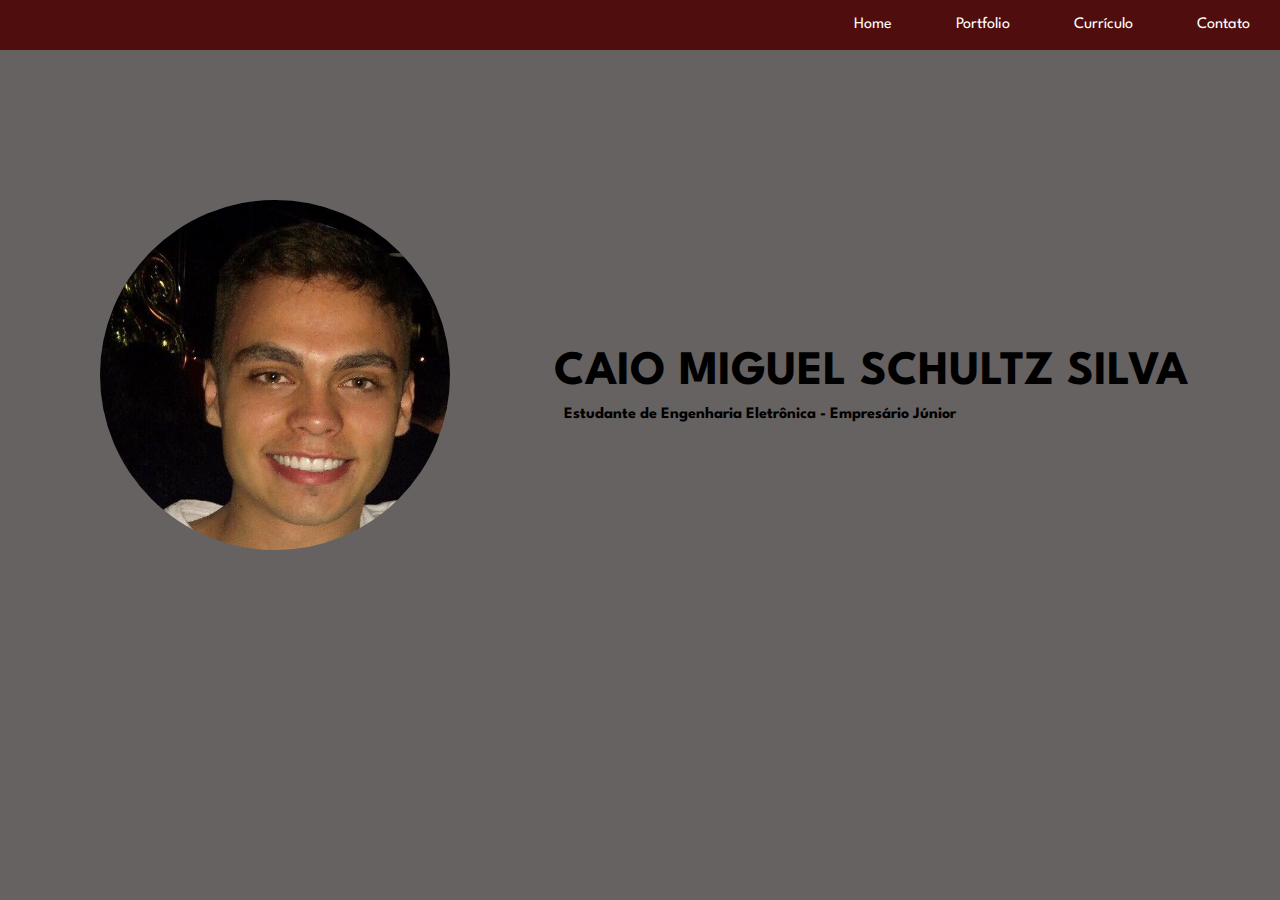
<file: 1.1 Portfolio.zip/index.html>
<!DOCTYPE html>

<html>

	<head>
		<title>Caio Schultz - Portfolio Online</title>

		<meta charset="utf-8">
		<link rel="stylesheet" href="css/styles.css">
		<link rel="preconnect" href="https://fonts.gstatic.com">
		<link href="https://fonts.googleapis.com/css2?family=Spartan&display=swap" rel="stylesheet">
	</head>


	<body>

			<div class="navigation">
				<ul>
					<li><a href="index.html">Home</a></li>
					<li><a href="portfolio.html">Portfolio</a></li>
					<li><a href="curriculo.html">Currículo</a></li>
					<li><a href="contato.html">Contato</a></li>
				</ul>
			</div>

			<div class="capa">
				<div class="profile-pic">
					<img src="img/Caio.jpeg" alt="Foto de Caio">
				</div>
				<div class="profile-title">
					<h1>CAIO MIGUEL SCHULTZ SILVA</h1>
					<h2>Estudante de Engenharia Eletrônica - Empresário Júnior</h2>
				</div>
			</div>


		

	</body>

</html>
</file>
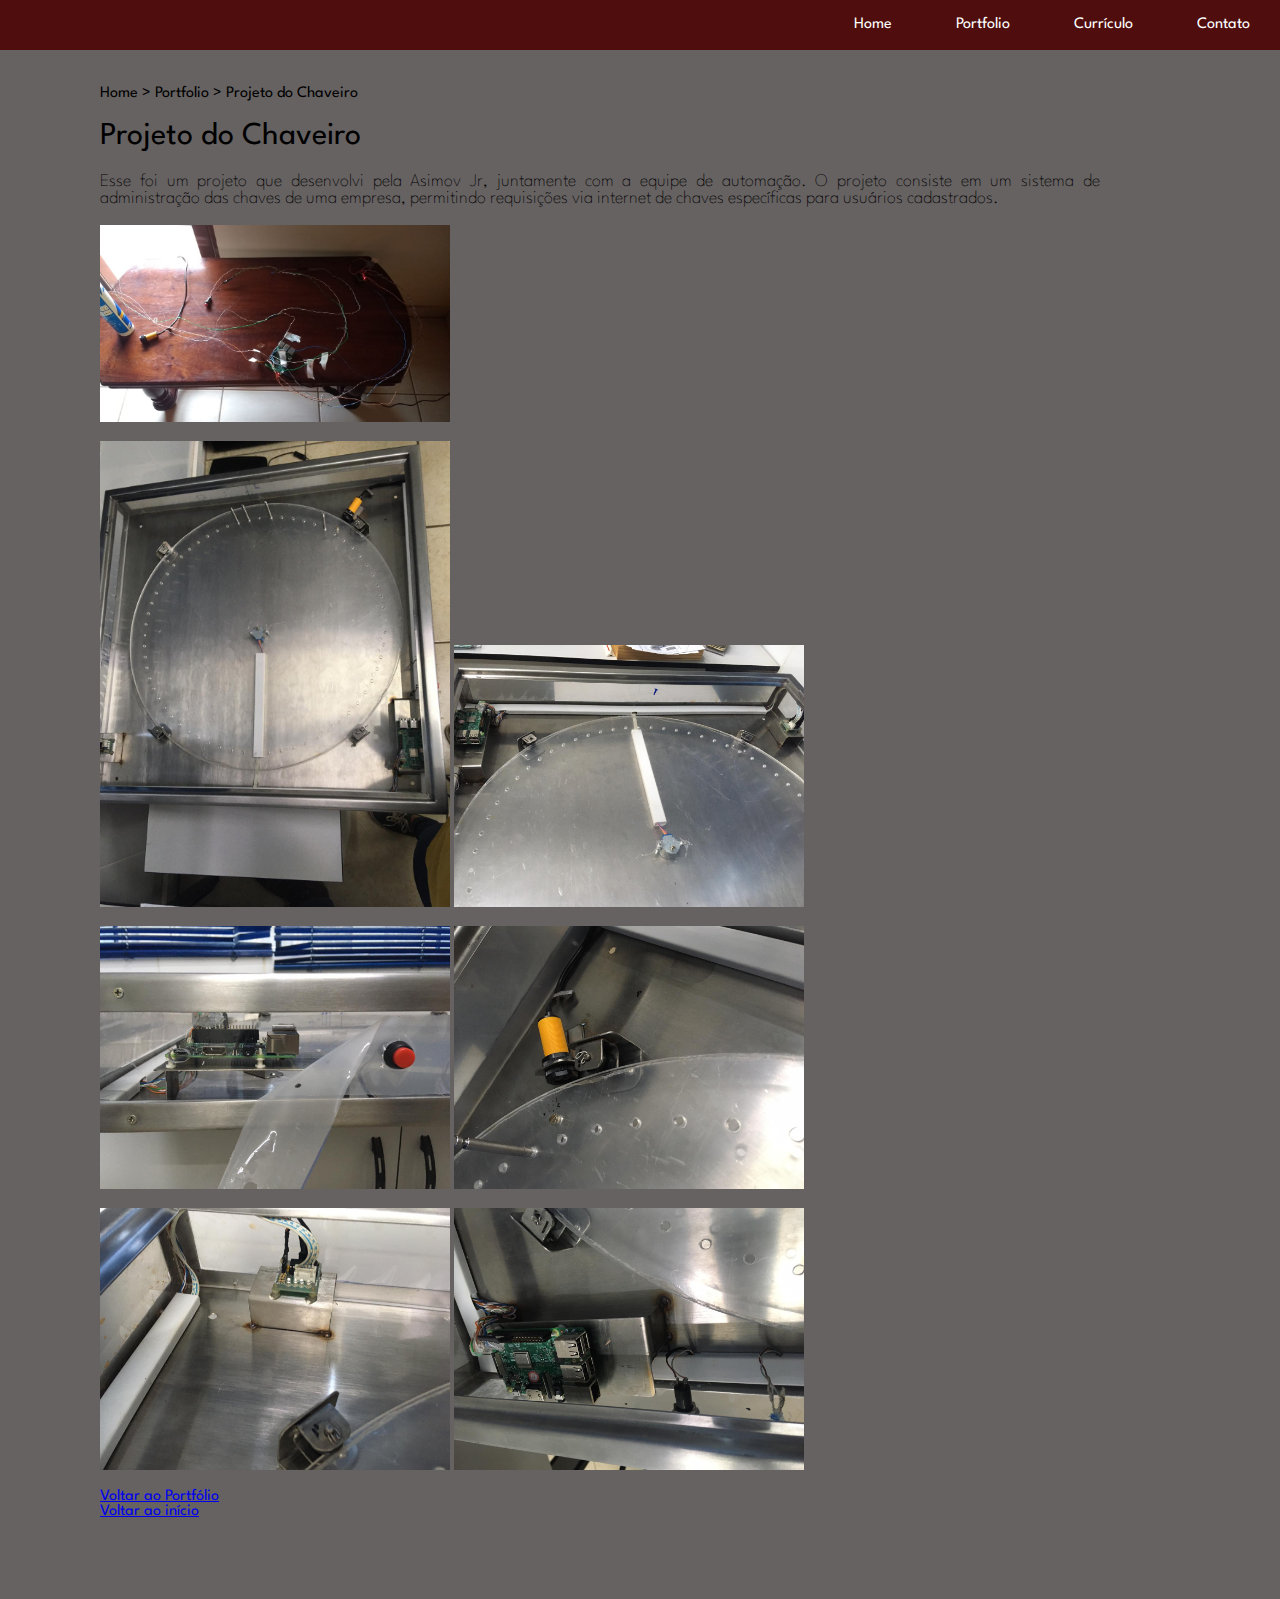
<file: 1.1 Portfolio.zip/Chaveiro.html>
<!DOCTYPE html>

<html>

	<head>
		<title>Projeto do Chaveiro - Caio Schultz</title>

		<meta charset="utf-8">
		<link rel="stylesheet" href="css/styles.css">
		<link rel="preconnect" href="https://fonts.gstatic.com">
		<link href="https://fonts.googleapis.com/css2?family=Spartan&display=swap" rel="stylesheet">


	</head>


	<body>

			
			<div class="navigation">
				<ul>
					<li><a href="index.html">Home</a></li>
					<li><a href="portfolio.html">Portfolio</a></li>
					<li><a href="curriculo.html">Currículo</a></li>
					<li><a href="contato.html">Contato</a></li>
				</ul>
			</div>
						
			<div class="main">		
				<ul class="caminho">
					<li>Home</li>
					<li>></li>
					<li>Portfolio</li>
					<li>></li>
					<li>Projeto do Chaveiro</li>
				</ul>

				<h1>Projeto do Chaveiro </h1>


				<p>Esse foi um projeto que desenvolvi pela Asimov Jr, juntamente com a equipe de automação. O projeto consiste em um sistema de administração das chaves de uma empresa, permitindo requisições via internet de chaves específicas para usuários cadastrados.</p>

				<img class="fotoafa" src="img/raspberry.jpeg" alt="Foto do Projeto do chaveiro"><br><br>
				<img class="fotoafa" src="img/chaveiro.jpeg" alt="Foto do Projeto do chaveiro">
				<img class="fotoafa" src="img/chaveiro1.jpeg" alt="Foto do Projeto do chaveiro"><br><br>
				<img class="fotoafa" src="img/chaveiro2.jpeg" alt="Foto do Projeto do chaveiro">
				<img class="fotoafa" src="img/chaveiro3.jpeg" alt="Foto do Projeto do chaveiro"><br><br>
				<img class="fotoafa" src="img/chaveiro4.jpeg" alt="Foto do Projeto do chaveiro">
				<img class="fotoafa" src="img/chaveiro5.jpeg" alt="Foto do Projeto do chaveiro"><br><br>
				

				<a classe="back-link "href="portfolio.html">Voltar ao Portfólio</a><br>
				<a classe="back-link "href="index.html">Voltar ao início</a>

			</div>	

			

	</body>

</html>
</file>
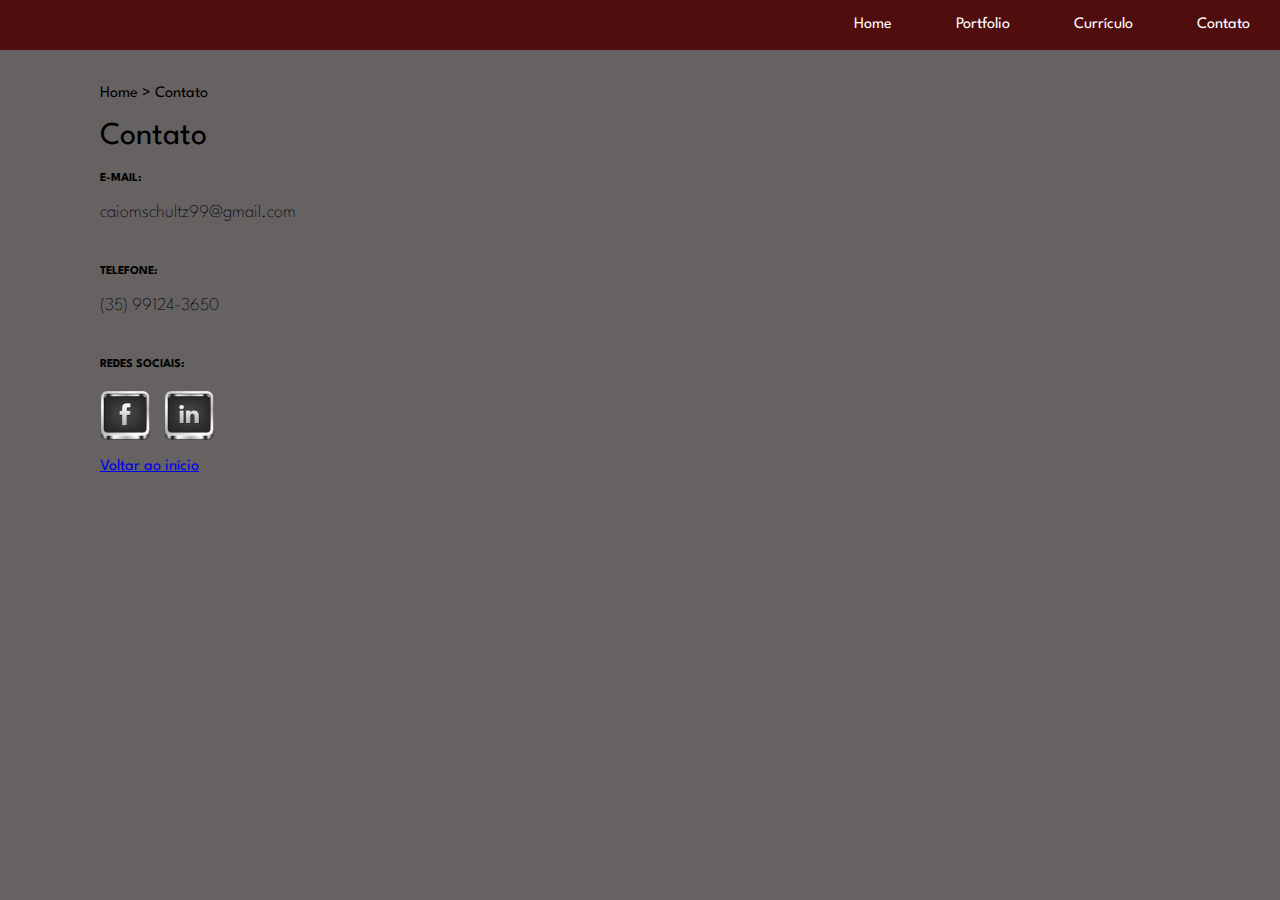
<file: 1.1 Portfolio.zip/contato.html>
<!DOCTYPE html>

<html>

	<head>
		<title>Caio Schultz - Seu Nome</title>

		<meta charset="utf-8">
		<link rel="stylesheet" href="css/styles.css">
		<link rel="preconnect" href="https://fonts.gstatic.com">
		<link href="https://fonts.googleapis.com/css2?family=Spartan&display=swap" rel="stylesheet">

	</head>


	<body>

			<div class="navigation">
				<ul>
					<li><a href="index.html">Home</a></li>
					<li><a href="portfolio.html">Portfolio</a></li>
					<li><a href="curriculo.html">Currículo</a></li>
					<li><a href="contato.html">Contato</a></li>
				</ul>
			</div>

			<div class="main">
				
				
				<ul class="caminho">
					<li>Home</li>
					<li>></li>
					<li>Contato</li>
				</ul>

				<h1>Contato</h1>
			

				<h3>E-mail:</h3>
				<p>caiomschultz99@gmail.com</p><br>

				<h3>Telefone:</h3>
				<p>(35) 99124-3650</p><br>

				<h3>Redes Sociais:</h3>
				<a href="https://www.facebook.com/caio.schultz.9047/" target="_blank"><img class="face" src="img/Facebook.png" alt="Link para o Facebook"></a>
				<a href="https://www.linkedin.com/in/caio-schultz-38b0931b4/" target="_blank"><img class="face" src="img/LinkedIn.png" alt="Link para o LinkedIn"></a>
				<br>
				<br>

				<a classe="back-link "href="index.html">Voltar ao início</a>

			</div>	

			

	</body>

</html>
</file>
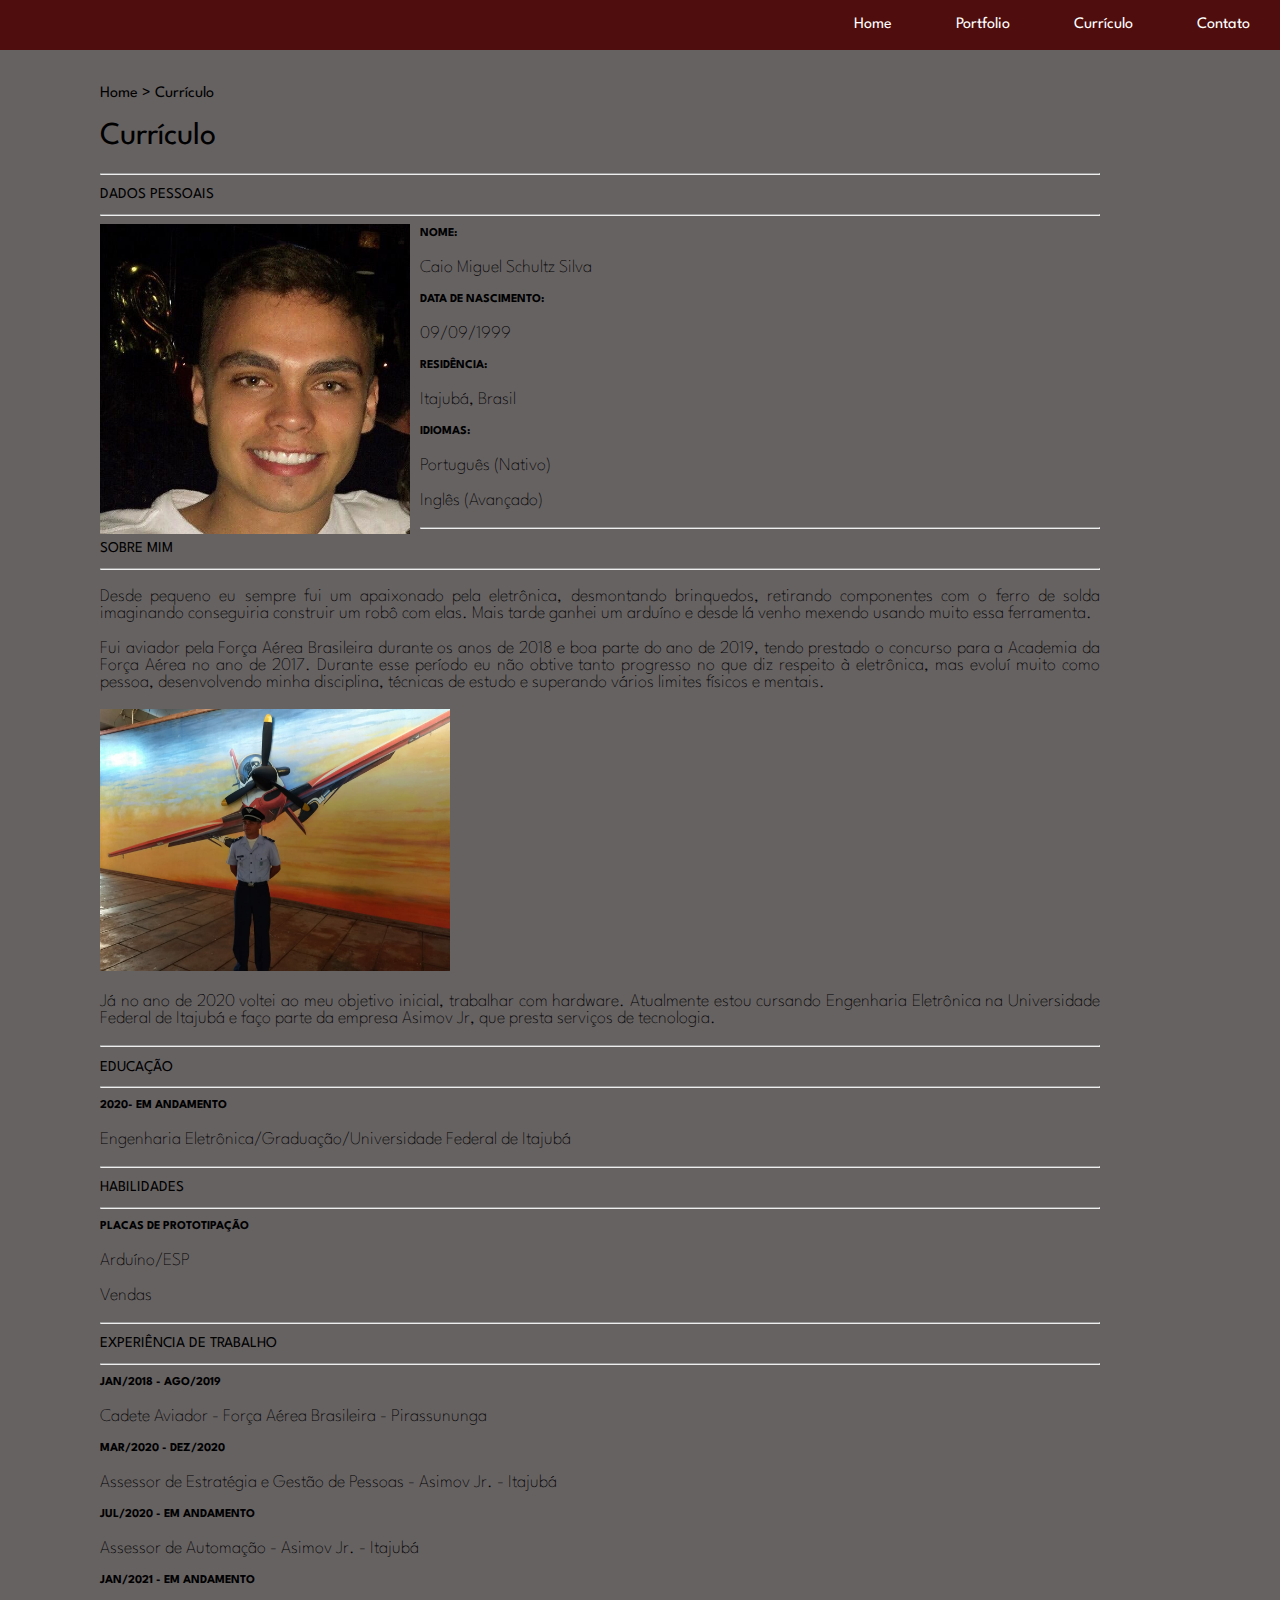
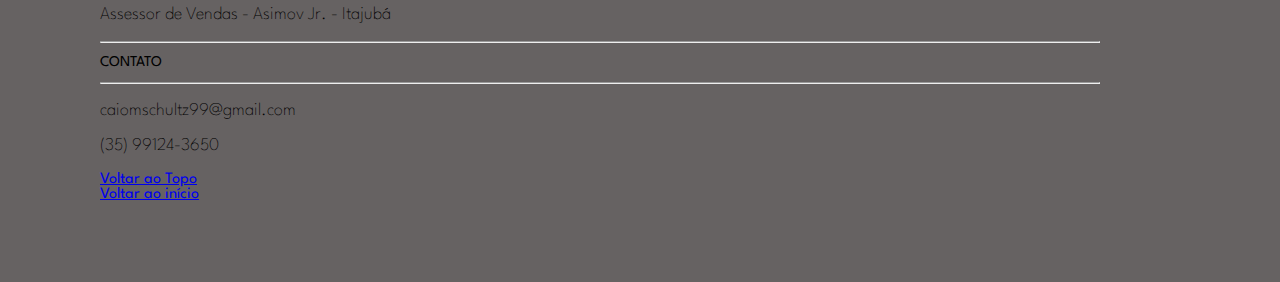
<file: 1.1 Portfolio.zip/curriculo.html>
<!DOCTYPE html>

<html>

	<head>
		<title>Currículo - Caio Schultz</title>

		<meta charset="utf-8">
		<link rel="stylesheet" href="css/styles.css">
		<link rel="preconnect" href="https://fonts.gstatic.com">
		<link href="https://fonts.googleapis.com/css2?family=Spartan&display=swap" rel="stylesheet">

	</head>


	<body>

		
			<div class="navigation">
				<ul>
					<li><a href="index.html">Home</a></li>
					<li><a href="portfolio.html">Portfolio</a></li>
					<li><a href="curriculo.html">Currículo</a></li>
					<li><a href="contato.html">Contato</a></li>
				</ul>
			</div>
			
		<div class="main">								
				<ul class="caminho">
					<li>Home</li>
					<li>></li>
					<li>Currículo</li>
				</ul>
		
				<h1>Currículo</h1>

					<hr>
					<h2>Dados Pessoais</h2>
					<hr>
						<img class="cv-pic" src="img/Caio.jpeg" alt="Foto de Caio">
						<h3>Nome:</h3>

							<p>Caio Miguel Schultz Silva</p>

						<h3>Data de Nascimento:</h3>

							<p>09/09/1999</p>

						<h3>Residência:</h3>

							<p>Itajubá, Brasil</p>

						<h3>Idiomas:</h3>

							<p>Português (Nativo)</p>
							<p>Inglês (Avançado)</p>
							
					<hr>
					<h2>Sobre Mim</h2>
					<hr>

							<p>Desde pequeno eu sempre fui um apaixonado pela eletrônica, desmontando brinquedos, retirando componentes com o ferro de solda imaginando conseguiria construir um robô com elas. Mais tarde ganhei um arduíno e desde lá venho mexendo usando muito essa ferramenta.</p>

							<p>Fui aviador pela Força Aérea Brasileira durante os anos de 2018 e boa parte do ano de 2019, tendo prestado o concurso para a Academia da Força Aérea no ano de 2017. Durante esse período eu não obtive tanto progresso no que diz respeito à eletrônica, mas evoluí muito como pessoa, desenvolvendo minha disciplina, técnicas de estudo e superando vários limites físicos e mentais.</p>
							<img class="fotoafa" src="img/militar.jpeg" alt="Foto de Caio">

							<p>Já no ano de 2020 voltei ao meu objetivo inicial, trabalhar com hardware. Atualmente estou cursando Engenharia Eletrônica na Universidade Federal de Itajubá e faço parte da empresa Asimov Jr, que presta serviços de tecnologia.</p>

					<hr>
					<h2>Educação</h2>
					<hr>

						<h3>2020- Em andamento</h3>

							<p>Engenharia Eletrônica/Graduação/Universidade Federal de Itajubá</p>

					<hr>
					<h2>Habilidades</h2>
					<hr>

						<h3>Placas de Prototipação</h3>

							<p>Arduíno/ESP</p>
							<p>Vendas</p>


					<hr>
					<h2>Experiência de Trabalho</h2>
					<hr>
						<h3>Jan/2018 - Ago/2019</h3>

							<p>Cadete Aviador - Força Aérea Brasileira - Pirassununga</p>

						<h3>Mar/2020 - Dez/2020</h3>

							<p>Assessor de Estratégia e Gestão de Pessoas - Asimov Jr. - Itajubá</p>

						<h3>Jul/2020 - Em Andamento</h3>

							<p>Assessor de Automação - Asimov Jr. - Itajubá</p>

						<h3>Jan/2021 - Em Andamento</h3>

							<p>Assessor de Vendas - Asimov Jr. - Itajubá</p>

						

					<hr>
					<h2>Contato</h2>
					<hr>

							<p>caiomschultz99@gmail.com</p>
							<p>(35) 99124-3650</p>

				<a classe="back-link "href="#">Voltar ao Topo</a>
				<br>
				<a classe="back-link "href="index.html">Voltar ao início</a>


			</div>

				

	</body>

</html>
</file>
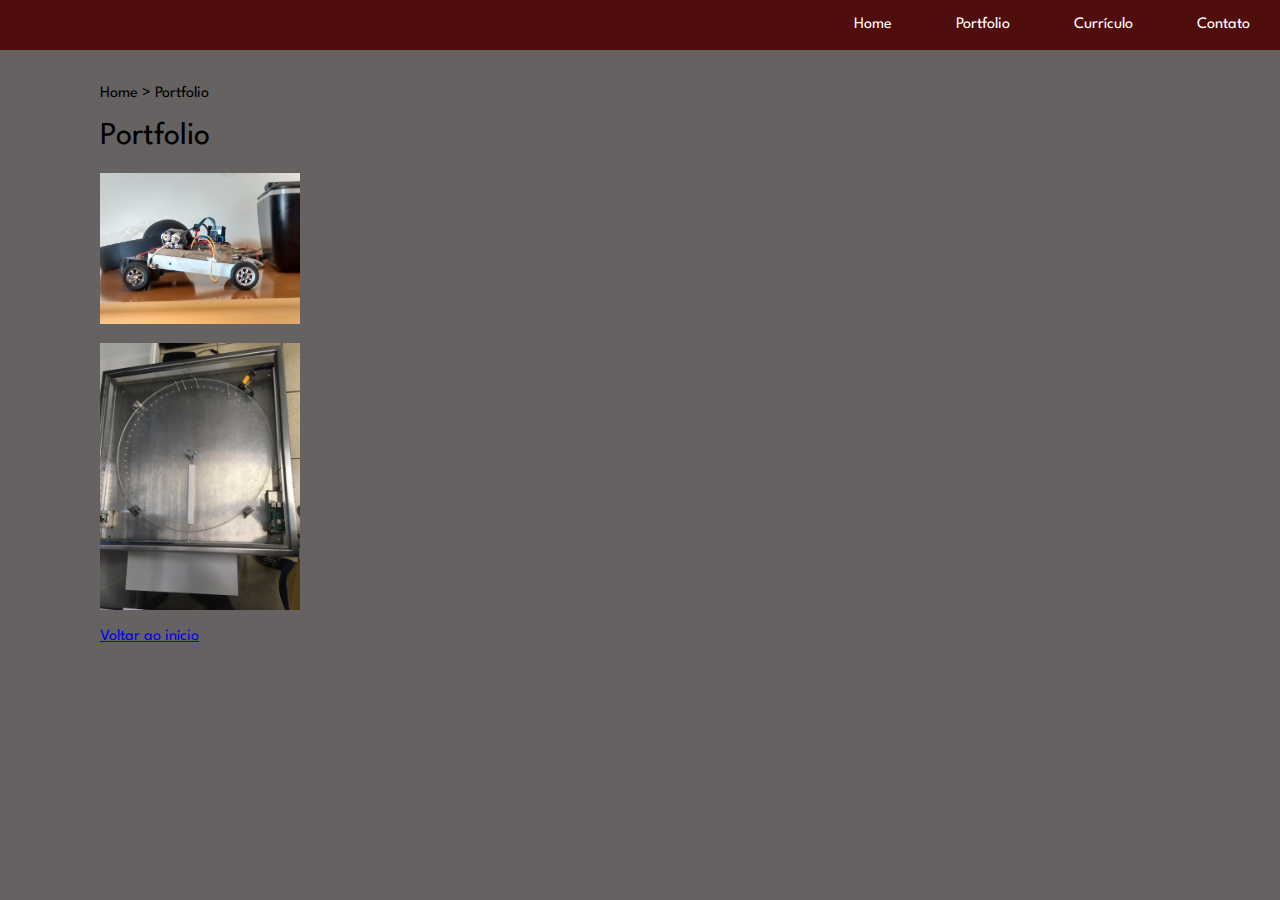
<file: 1.1 Portfolio.zip/portfolio.html>
<!DOCTYPE html>

<html>

	<head>
		<title>Portfolio - Caio Schultz</title>

		<meta charset="utf-8">
		<link rel="stylesheet" href="css/styles.css">
		<link rel="preconnect" href="https://fonts.gstatic.com">
		<link href="https://fonts.googleapis.com/css2?family=Spartan&display=swap" rel="stylesheet">


	</head>


	<body>

			
			<div class="navigation">
				<ul>
					<li><a href="index.html">Home</a></li>
					<li><a href="portfolio.html">Portfolio</a></li>
					<li><a href="curriculo.html">Currículo</a></li>
					<li><a href="contato.html">Contato</a></li>
				</ul>
			</div>
						
			<div class="main">		
				<ul class="caminho">
					<li>Home</li>
					<li>></li>
					<li>Portfolio</li>
				</ul>

				<h1>Portfolio</h1>

				<a href="R2.html"><img class="chaveiro" src="img/r2.jpeg" alt="Foto do Projeto de robô com arduino"></a><br><br>
				<a href="Chaveiro.html"><img class="chaveiro" src="img/chaveiro.jpeg" alt="Foto do Projeto de IOT com Raspberry Pi"></a><br><br>


				<a classe="back-link "href="index.html">Voltar ao início</a>

			</div>	

			

	</body>

</html>
</file>
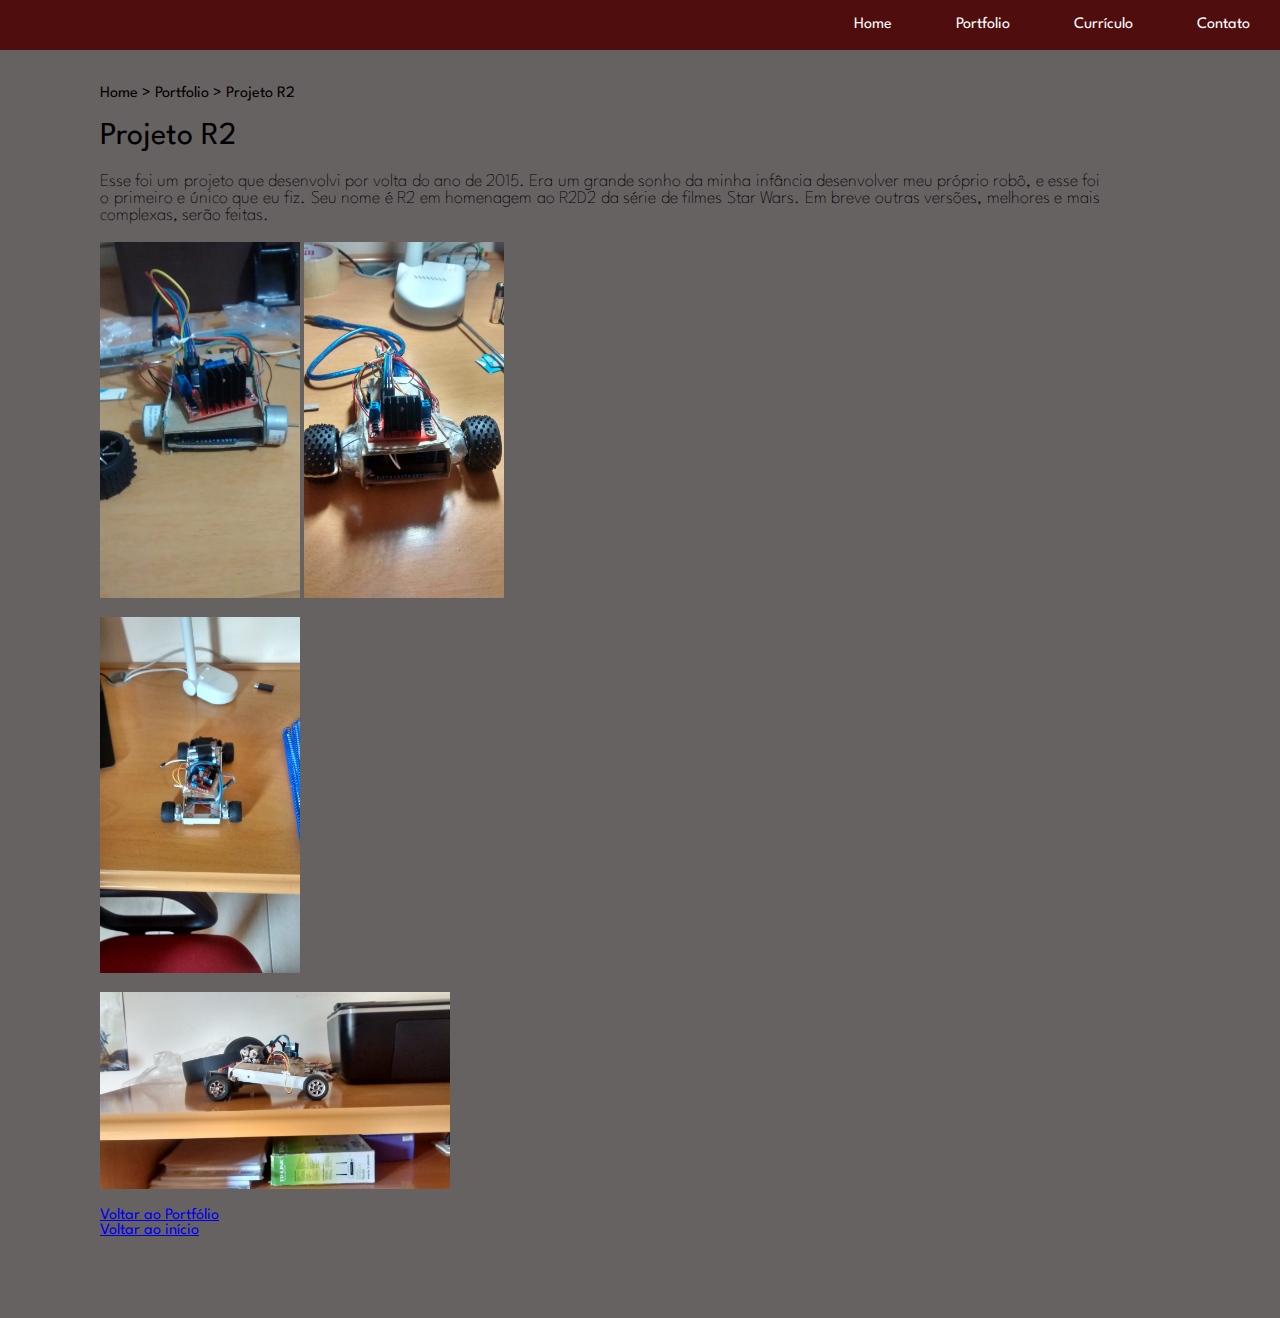
<file: 1.1 Portfolio.zip/R2.html>
<!DOCTYPE html>

<html>

	<head>
		<title>Projeto R2 - Caio Schultz</title>

		<meta charset="utf-8">
		<link rel="stylesheet" href="css/styles.css">
		<link rel="preconnect" href="https://fonts.gstatic.com">
		<link href="https://fonts.googleapis.com/css2?family=Spartan&display=swap" rel="stylesheet">


	</head>


	<body>

			
			<div class="navigation">
				<ul>
					<li><a href="index.html">Home</a></li>
					<li><a href="portfolio.html">Portfolio</a></li>
					<li><a href="curriculo.html">Currículo</a></li>
					<li><a href="contato.html">Contato</a></li>
				</ul>
			</div>
						
			<div class="main">		
				<ul class="caminho">
					<li>Home</li>
					<li>></li>
					<li>Portfolio</li>
					<li>></li>
					<li>Projeto R2</li>
				</ul>

				<h1>Projeto R2</h1>


				<p>Esse foi um projeto que desenvolvi por volta do ano de 2015. Era um grande sonho da minha infância desenvolver meu próprio robô, e esse foi o primeiro e único que eu fiz. Seu nome é R2 em homenagem ao R2D2 da série de filmes Star Wars. Em breve outras versões, melhores e mais complexas, serão feitas.</p>

				<img class="chaveiro" src="img/r21.jpeg" alt="Foto do Projeto de robô com arduino">
				<img class="chaveiro" src="img/r22.jpeg" alt="Foto do Projeto de robô com arduino"><br><br>
				<img class="chaveiro" src="img/r23.jpeg" alt="Foto do Projeto de robô com arduino"><br><br>
				<img class="fotoafa" src="img/r24.jpeg" alt="Foto do Projeto de robô com arduino"><br><br>
				

				<a classe="back-link "href="portfolio.html">Voltar ao Portfólio</a><br>
				<a classe="back-link "href="index.html">Voltar ao início</a>

			</div>	

			

	</body>

</html>
</file>
<file: 1.1 Portfolio.zip/css/styles.css>
html, body{
	margin: 0px;
	padding: 0px;
}

.navigation{
	background-color:#4f0d0d;
	color: white;
	height: 50px;
}

.navigation ul{
	margin-top: 0px;
	list-style: none;
	padding-left: 0px;
	text-align: right;
	height: 50px;
}

.navigation li{
	display: inline-block;
	padding-left: 30px;
	padding-right: 30px;
	line-height: 50px;
	font-size: 16px;
}

.navigation a{
	color: white;
	text-decoration: none;
}

.navigation a:hover{
	color: #666262;
}

body{
	background-color:#666262;
	color: black;
	font-family: 'Spartan', sans-serif;
}

.capa div{
	display: inline-block;
	height: 650px;
}

.profile-pic{
	
	text-align: center;
}

.profile-pic img{
	width: 350px;
	border-radius: 350px;
	margin-top: 150px;
	margin-left: 100px;
	margin-right: 100px;
}

.profile-title {
	vertical-align: top;

}

.profile-title h1{
	font-size: 48px;
	margin-top: 300px;
}

.profile-title h2{
	font-size: 16px;
	margin-left: 10px;
	margin-top: -20px;
}

.main{
	padding-top: 20px;
	padding-right: 180px;
	padding-bottom: 80px;
	padding-left: 100px;
}

.main h1{
	font-weight: normal;
}
.main h2{
	font-size: 15px;
	text-transform: uppercase;
	font-weight: normal;
}
.main h3{
	font-size: 12px;
	text-transform: uppercase;
	margin-bottom: 20px;
}
.main p{
	font-size: 18px;
	font-weight: 100;
	text-align: justify;
}

.cv-pic{
	float: left;
	width: 310px;
	margin-right: 10px;
}

.caminho{
	list-style: none;
	padding-left: 0;
}

.caminho li{
	display: inline-block;
}

.face{
	width: 50px;
	margin-right: 10px;
}

.back-link{
	color: black;
}

.chaveiro{
	width: 200px;
}

.fotoafa{
	width: 350px;
}

.chaveiro1{
	width: 350px;
}


@keyframes profile-capa{
	0%{opacity: 0}
	100%{opacity: 1}
}

}
</file>
